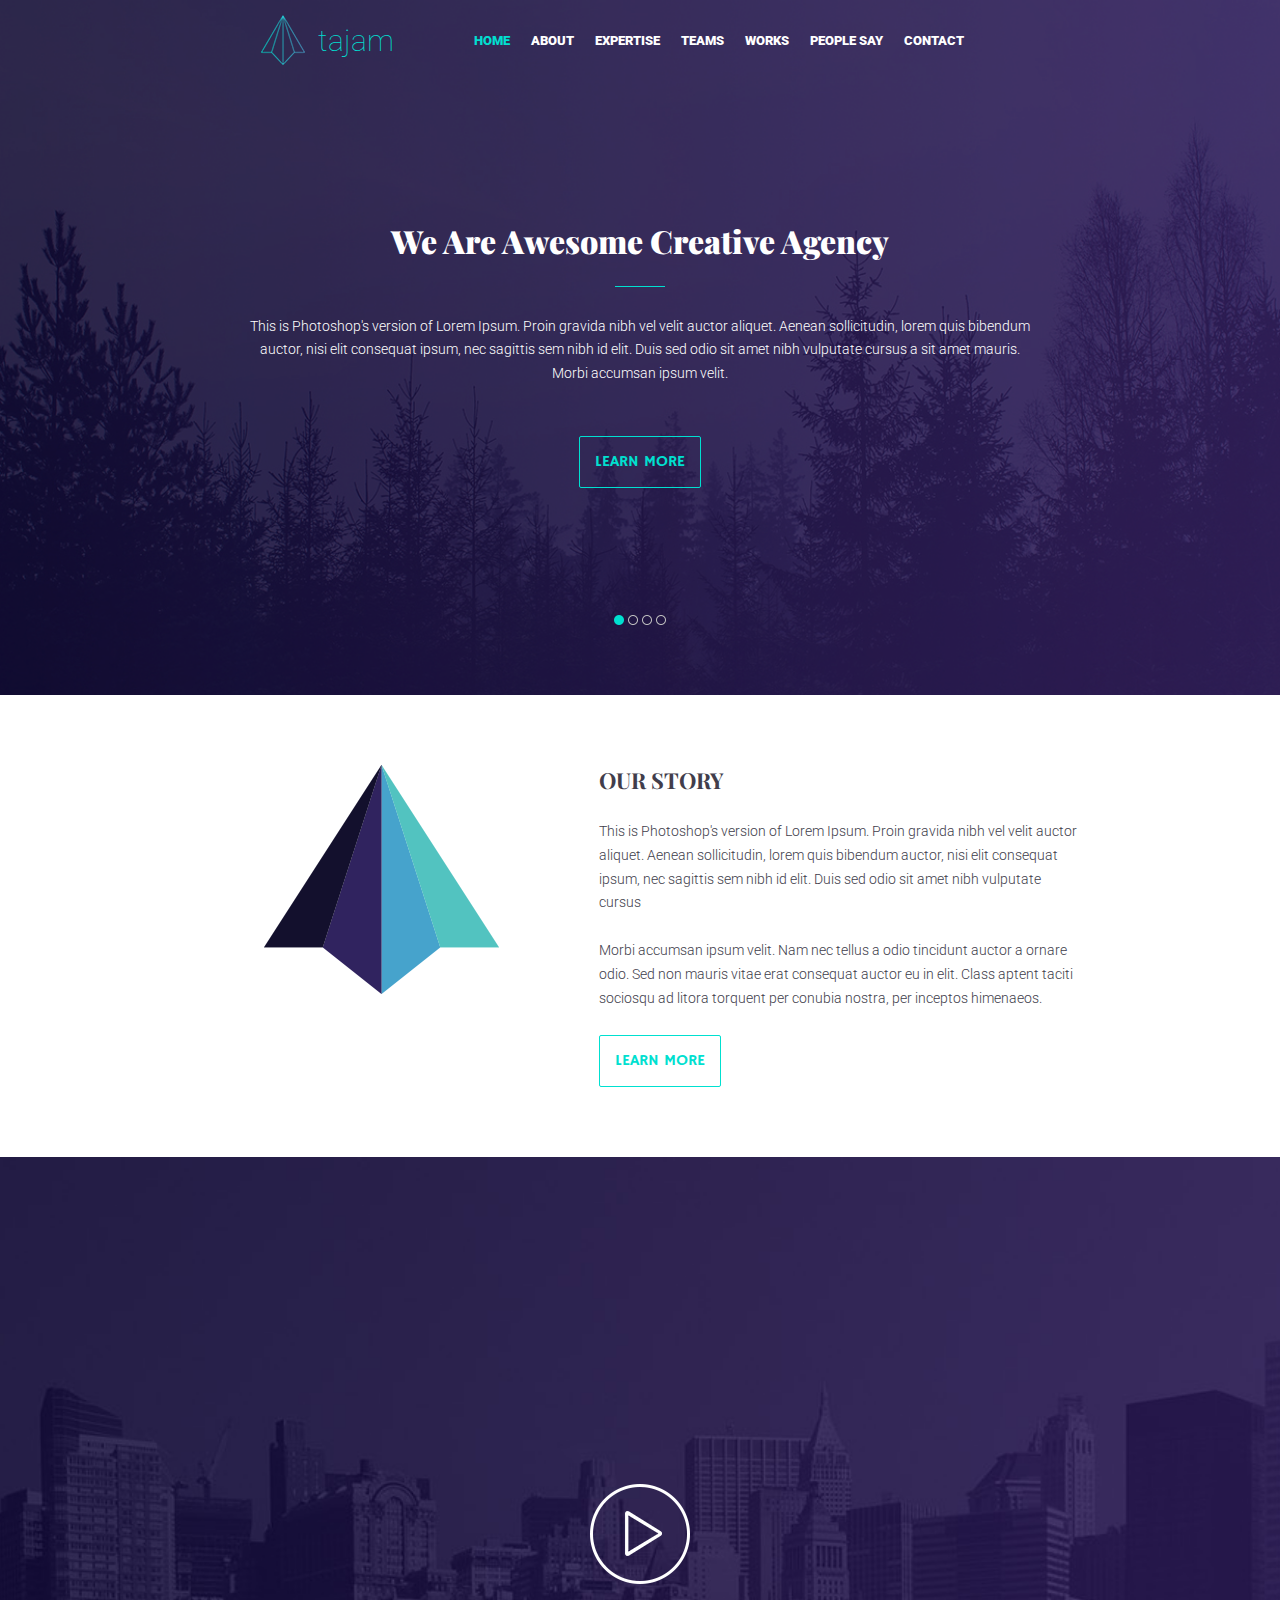
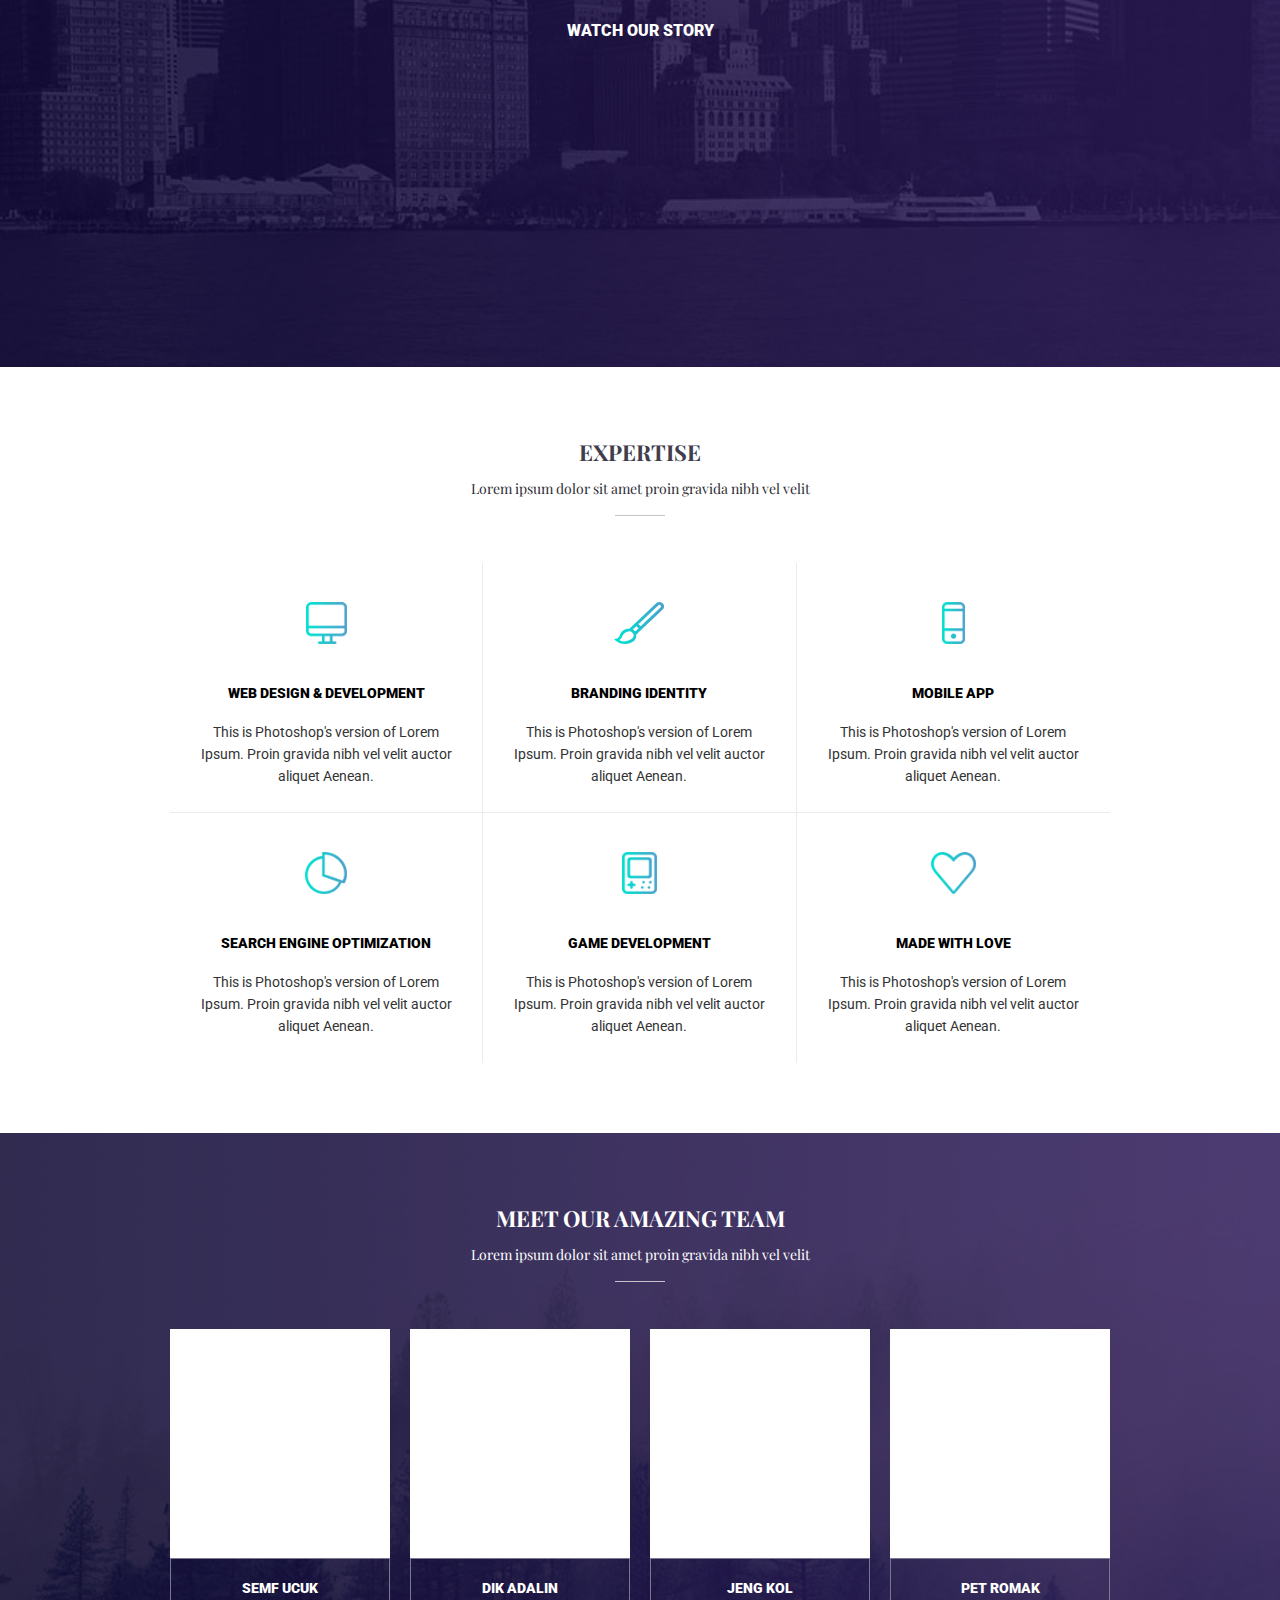
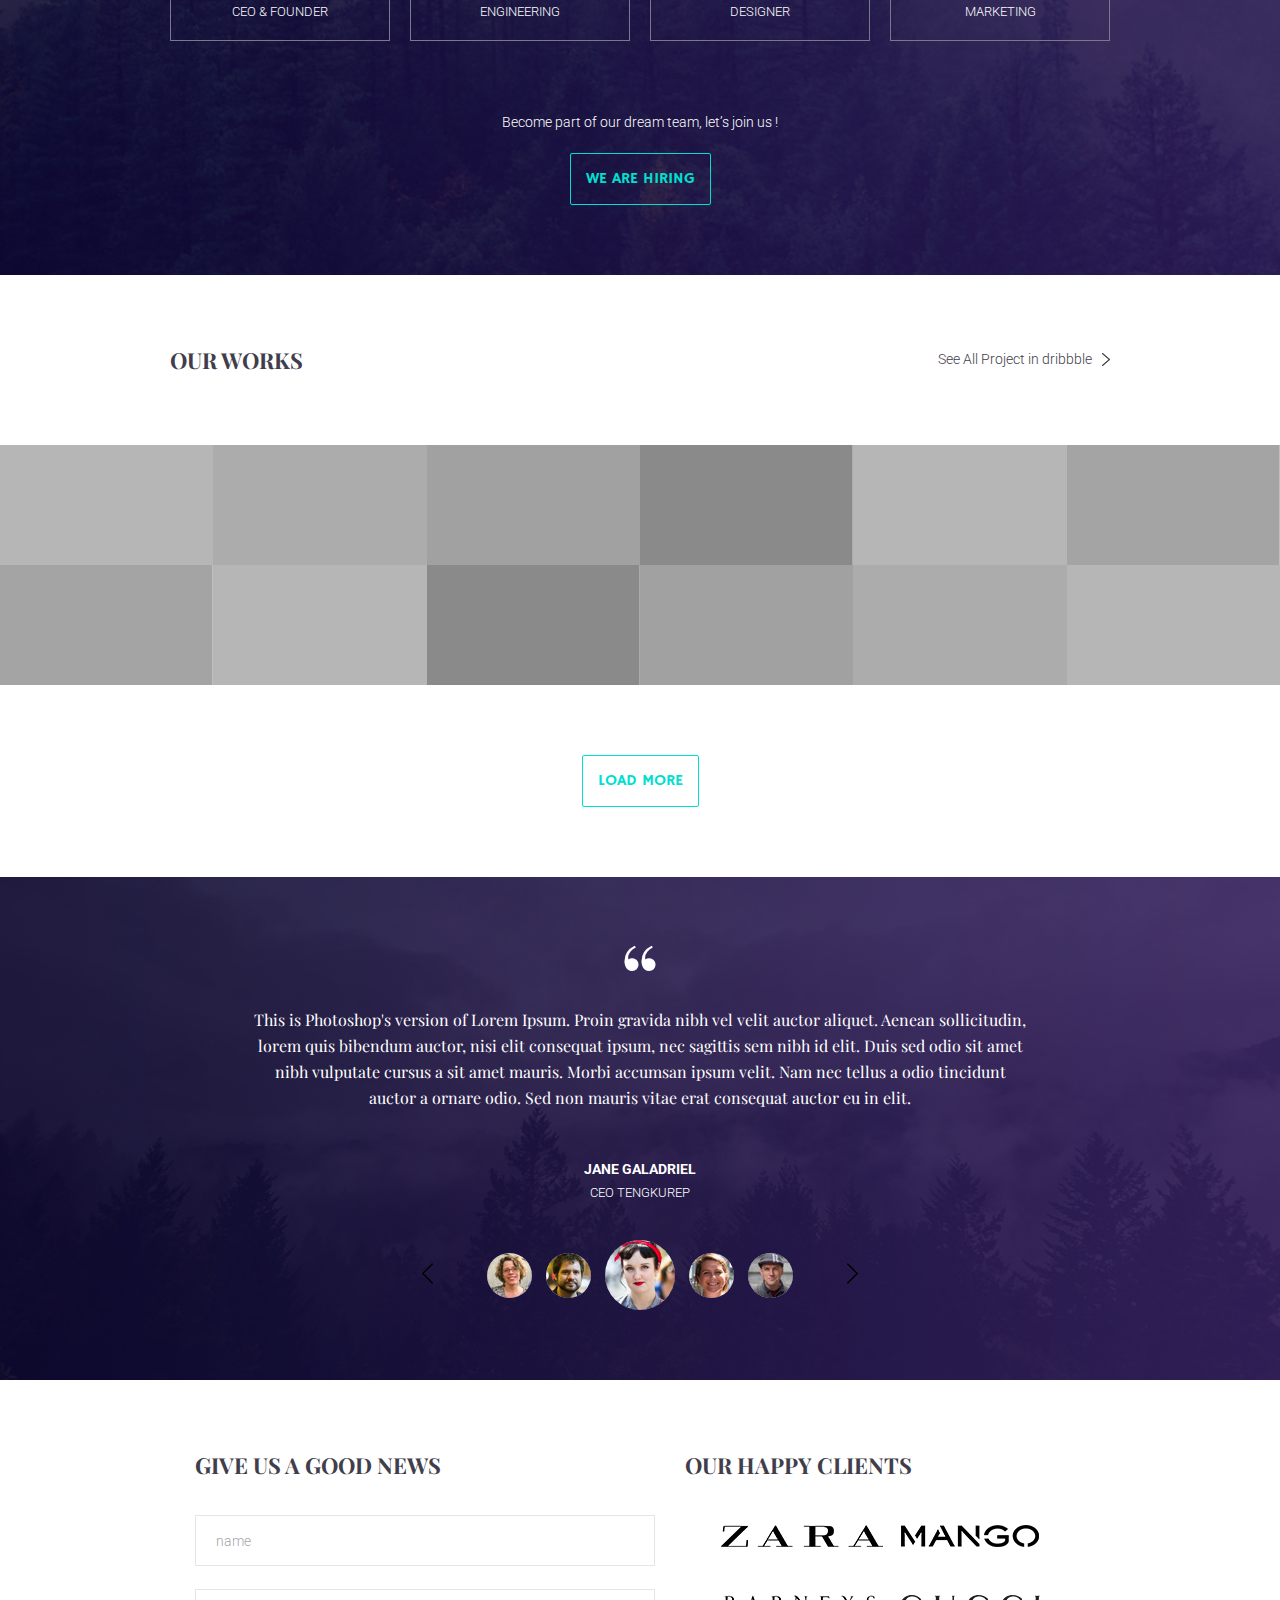
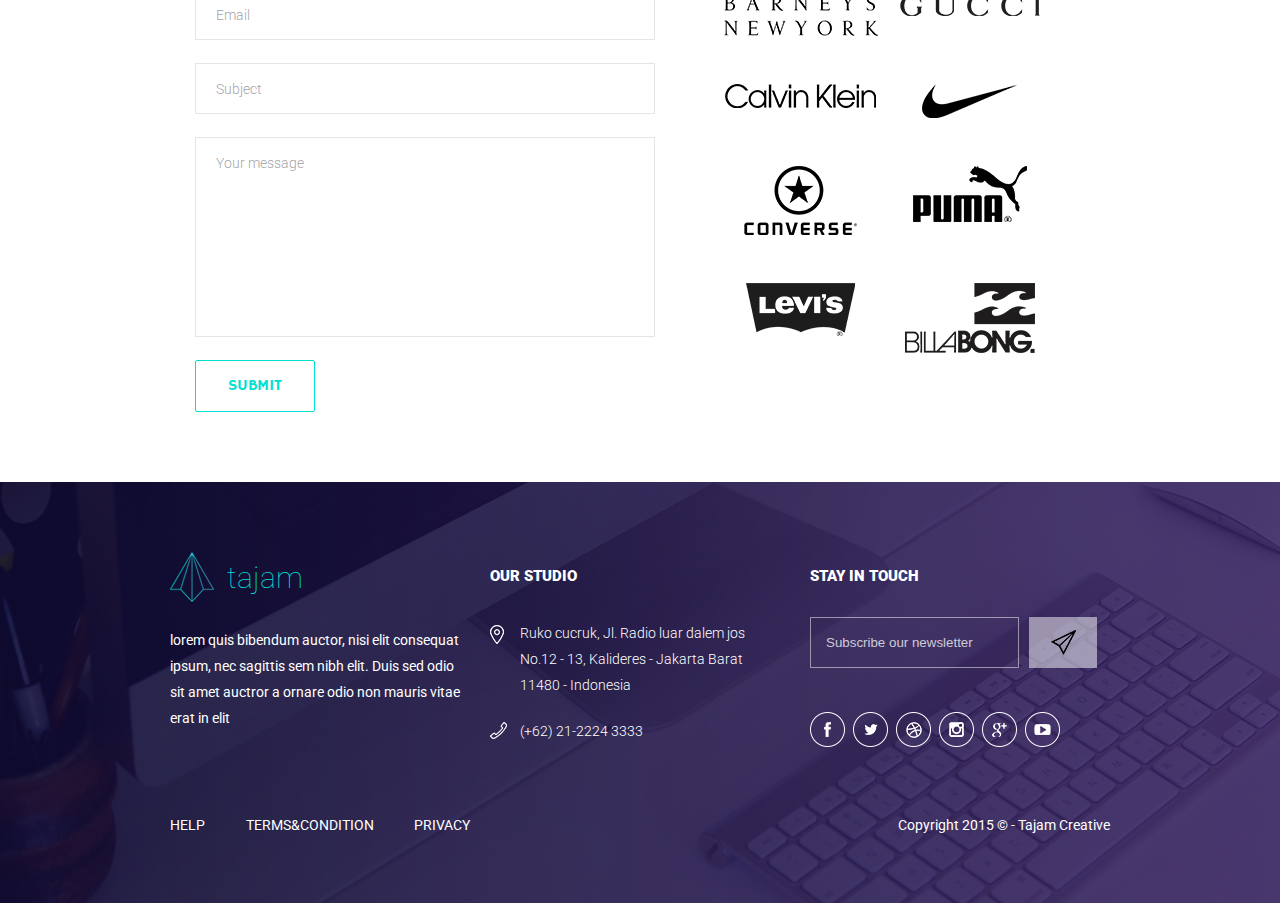
<file: index.html>
<!DOCTYPE html>
<html lang="en">
<head>
    <meta charset="UTF-8">
    <meta name="viewport" content="width=device-width, initial-scale=1.0">
    <title>Landing</title>
    <link rel="stylesheet" href="style.css">
    <link rel="preconnect" href="https://fonts.googleapis.com">
    <link rel="preconnect" href="https://fonts.gstatic.com" crossorigin>
    <link href="https://fonts.googleapis.com/css2?family=Roboto:ital,wght@0,100..900;1,100..900&display=swap" rel="stylesheet">
<link rel="preconnect" href="https://fonts.googleapis.com">
<link rel="preconnect" href="https://fonts.gstatic.com" crossorigin>
<link href="https://fonts.googleapis.com/css2?family=Playfair+Display:ital,wght@0,400..900;1,400..900&display=swap" rel="stylesheet">
<body>

    <header class="header">
        <div class="wrapper">
          <div class="header-top">
            <div class="icon">
                <img src="icons/Logo.png" alt="logo">
                <p class="icon-name">tajam</p>
                 </div>
                   <ul class="nav">
                     <li class="nav-item-active"><a href="">home</a></li>
                     <li class="nav-item"><a href="#about">about</a></li>
                     <li class="nav-item"><a href="#expertise">expertise</a></li>
                     <li class="nav-item"><a href="#team">teams</a></li>
                     <li class="nav-item"><a href="#works">works</a></li>
                     <li class="nav-item"><a href="#people say">people say</a></li>
                     <li class="nav-item"><a href="#contact">contact</a></li>
                  </ul>
                 </div>   
          <h1 class="header-title">We Are Awesome Creative Agency</h1>
          <p class="header-info">
            This is Photoshop's version  of Lorem Ipsum. Proin gravida nibh vel 
            velit auctor aliquet. Aenean sollicitudin, lorem quis bibendum 
            auctor, nisi elit consequat ipsum, nec sagittis sem nibh id elit. 
            Duis sed odio sit amet nibh vulputate cursus a sit amet mauris. 
            Morbi accumsan ipsum velit.
          </p>
          <div class="header-button-wrapper">
            <div class="button">Learn more</div>
          </div>
          <div class="slaider">
            <img src="./img/active dot.png" alt="">
            <img src="./img/dot.png" alt="">
            <img src="./img/dot.png" alt="">
            <img src="./img/dot.png" alt="">
          </div>
        </div>
    </header>

    <section class="about" id="about">
      <div class="wrapper">
        <div class="about-content">
          <img src="icons/Big-logo.png" alt="Logo" class="about-image">
            <div class="about-text">
             <h2 class="title about">Our Story</h2>
              <p class="text-light ">
              This is Photoshop's version  of Lorem Ipsum. Proin gravida nibh vel velit auctor aliquet. Aenean 
              sollicitudin, lorem quis bibendum auctor, nisi elit consequat ipsum, nec sagittis sem nibh id 
              elit. Duis sed odio sit amet nibh vulputate cursus <br><br>
              Morbi accumsan ipsum velit. Nam nec tellus a odio tincidunt auctor a ornare odio. Sed non  mauris 
              vitae erat consequat auctor eu in elit. Class aptent taciti sociosqu ad litora torquent per 
              conubia nostra, per inceptos himenaeos.
             </p>
            <div class="button">Learn more</div>
          </div>
        </div>
      </div>
    </section>

 
    <section class="video-section">
      <div class="wrapper">
          <img src="./img/play.png" alt="" class="video">
          <h2 class="video-title">WATCH OUR STORY</h2>
      </div>
    </section>
 
     <section class="expertise" id="expertise">
      <div class="wrapper">
        <div class="section-title-wrapper">
           <h2 class="title">expertise</h2>
           <p class="section-title-description">Lorem ipsum dolor sit amet proin gravida nibh vel velit</p>
        </div>
      <div class="expertise-wrapper">
        <div class="expertise-content">
         <img src="icons/icon1-computer.png" alt="" class="expertise-content-img">
         <h3 class="expertise-content-title">WEB DESIGN & DEVELOPMENT</h3>
         <p class="expertise-content-text">
      This is Photoshop's version  of Lorem 
      Ipsum. Proin gravida nibh vel 
      velit auctor aliquet Aenean.
          </p>
       </div>
         <div class="expertise-content">
          <img src="icons/icon2-paint.png" alt="" class="expertise-content-img">
          <h3 class="expertise-content-title">BRANDING IDENTITY</h3>
           <p class="expertise-content-text">
      This is Photoshop's version  of Lorem Ipsum. Proin gravida nibh vel 
      velit auctor aliquet Aenean.
           </p>
       </div>
        <div class="expertise-content">
          <img src="icons/icon3-phone.png" alt="" class="expertise-content-img">
         <h3 class="expertise-content-title">MOBILE APP</h3>
         <p class="expertise-content-text">
      This is Photoshop's version  of Lorem Ipsum. Proin gravida nibh vel 
      velit auctor aliquet Aenean.
         </p>
       </div>
       <div class="expertise-content">
        <img src="icons/icon4-clock.png" alt="" class="expertise-content-img">
        <h3 class="expertise-content-title">SEARCH ENGINE OPTIMIZATION</h3>
         <p class="expertise-content-text">
      This is Photoshop's version  of Lorem Ipsum. Proin gravida nibh vel 
      velit auctor aliquet Aenean.
         </p>
       </div>
      <div class="expertise-content">
       <img src="icons/icon5.png" alt="" class="expertise-content-img">
       <h3 class="expertise-content-title">GAME DEVELOPMENT</h3>
       <p class="expertise-content-text">
      This is Photoshop's version  of Lorem Ipsum. Proin gravida nibh vel 
      velit auctor aliquet Aenean.
       </p>
      </div>
      <div class="expertise-content">
        <img src="icons/icon6-hurt.png" alt="" class="expertise-content-img">
        <h3 class="expertise-content-title">MADE WITH LOVE</h3>
        <p class="expertise-content-text">
      This is Photoshop's version  of Lorem Ipsum. Proin gravida nibh vel 
      velit auctor aliquet Aenean.
       </p>
     </div>
  </div>
</div>
     </section>
       
     <section class="team" id="team">
      <div class="wrapper">
        <div class="section-title-wrapper title-white">
         <h2 class="title">MEET OUR AMAZING TEAM</h2>
          <p class="section-title-description">Lorem ipsum dolor sit amet proin gravida nibh vel velit</p>
        </div>
      <div class="team-members-wrapper">
       <div class="team-members-wrapper-wrapper">
         <div class="team-member">
           <img src="./img/white.jpg" alt="" class="member-drow">
      <div class="team-member-infa">
       <p class="team-member-name">SEMF UCUK</p>
      <div class="team-member-professional">CEO & FOUNDER</div>
     </div>
  </div>
  <div class="team-member">
    <img src="./img/white.jpg" alt="" class="member-drow">
    <div class="team-member-infa">
      <p class="team-member-name">DIK ADALIN</p>
      <div class="team-member-professional">ENGINEERING</div>
    </div>
  </div>
    </div>
  <div class="team-members-wrapper-wrapper">
   <div class="team-member">
    <img src="./img/white.jpg" alt="" class="member-drow">
    <div class="team-member-infa">
      <p class="team-member-name">JENG KOL</p>
      <div class="team-member-professional">DESIGNER</div>
    </div>
  </div>
  <div class="team-member">
    <img src="./img/white.jpg" alt="" class="member-drow">
    <div class="team-member-infa">
      <p class="team-member-name">PET ROMAK</p>
      <div class="team-member-professional">MARKETING</div>
    </div>
  </div>
</div>
  </div>
  <p class="text-light text-light-white text-center team-text">Become part of our dream team, let’s join us ! </p>
       <div class="header-button-wrapper">
            <div class="button">We are hiring</div>
        </div>
</div>
</div>
     </section>
    
     <section class="our-works" id="works">
      <div class="wrapper">
        <div class="our-works-wrapper">
        <h2 class="title">our works</h2>
        <a href="https://dribbble.com" target="_blank" class="our-works-link text-light">See All Project in dribbble</a>
        </div>
      </div>
      <div class="our-works-row-wrapper">
        <div class="our-works-row">
          <img src="./img/light-greey.jpg" alt="" class="our-works-paint">
          <img src="./img/greey-2.jpg" alt="" class="our-works-paint">
          <img src="./img/greey-3.jpg" alt="" class="our-works-paint">
          <img src="./img/greey-4.jpg" alt="" class="our-works-paint">
          <img src="./img/light-greey.jpg" alt="" class="our-works-paint">
         <img src="./img/greey-6.jpg" alt="" class="our-works-paint">
      </div>
      <div class="our-works-row">
        <img src="./img/greey-6.jpg" alt="" class="our-works-paint">
        <img src="./img/light-greey.jpg" alt="" class="our-works-paint">
        <img src="./img/greey-4.jpg" alt="" class="our-works-paint">
        <img src="./img/greey-3.jpg" alt="" class="our-works-paint">
        <img src="./img/greey-2.jpg" alt="" class="our-works-paint">
        <img src="./img/light-greey.jpg" alt="" class="our-works-paint">
      </div>
             <div class="header-button-wrapper our-works-button">
            <div class="button">Load more</div>
          </div>
      </div>
      </section>
      
      <section class="recommendation" id="people say">
        <div class="wrapper">
          <p class="recommendation-infa">
            This is Photoshop's version  of Lorem Ipsum. Proin gravida nibh vel velit auctor aliquet. Aenean 
            sollicitudin, lorem quis bibendum auctor, nisi elit consequat ipsum, nec sagittis sem nibh id elit. Duis 
            sed odio sit amet nibh vulputate cursus a sit amet mauris. Morbi accumsan ipsum velit. Nam nec tellus a 
            odio tincidunt auctor a ornare odio. Sed non  mauris vitae erat consequat auctor eu in elit.
          </p>
          <div class="recommendation-author">
             <p class="recommendation-AUTHOR-name">JANE GALADRIEL</p>
              <div class="recommendation-author-professional">CEO TENGKUREP</div>
          </div>
          <div class="recommendation-img-wrapper left">
            <img src="img/paint1.jpg" alt="" class="recommendation-img">
            <img src="img/paint2.jpg" alt="" class="recommendation-img">
            <img src="img/paint3.jpg" alt="" class="recommendation-img">
            <img src="img/paint4.jpg" alt="" class="recommendation-img">
            <img src="img/paint5.jpg" alt="" class="recommendation-img">
          </div>
        </div>
      </section>
       
      <section class="form-client">
        <div class="wrapper form-client">
          <div class="form-client-content">
         <div class="form-wrapper">
          <h2 class="title">GIVE US A GOOD NEWS</h2>
          <form class="message-form">
            <input type="text" placeholder="name"  class="message-form-input">
            <input type="text" placeholder="Email" class="message-form-input">
            <input type="text" placeholder="Subject " class="message-form-input">
            <textarea placeholder="Your message" class="message-form-input text-area"></textarea>
            <input type="submit" value="Submit" class="button button-white">
          </form>
         </div>
         <div class="client-wrapper">
          <h2 class="title">Our happy Clients</h2>
          <div class="form-clients">
           <a href="http://zara.com/" class="client-link" target="_blank"><img src="./icons/Zara_Logo.png" alt=""></a>
          <a href="" class="client-link" target="_blank"><img src="./img/Logo_of_Mango.png" alt=""></a>
          <a href="" class="client-link" target="_blank"><img src="./icons/Barneys_New_York_Logo.png" alt=""></a>
          <a href="" class="client-link" target="_blank"><img src="./icons/Gucci_Logo.png" alt=""></a>
          <a href="" class="client-link" target="_blank"><img src="./icons/Calvin_klein_logo.png" alt=""></a>
          <a href="" class="client-link" target="_blank"><img src="./icons/Logo_NIKE.png" alt=""></a>
          <a href="" class="client-link" target="_blank"><img src="./icons/Converse_logo.svg.png" alt=""></a>
          <a href="" class="client-link" target="_blank"><img src="./icons/Puma_Logo.svg.png" alt=""></a>
          <a href="" class="client-link" target="_blank"><img src="./icons/Levi's_logo.png" alt=""></a>
          <a href="" class="client-link" target="_blank"><img src="./icons/Billabong.png" alt=""></a>
         </div>
        </div>
          </div>
        </div>
      </section>
      
      <footer>
        <div class="wrapper">
          <div class="footer-top" id="contact">
            <div class="footer-item">
               <div class="icon">
                <img src="icons/Logo.png" alt="logo">
                <p class="icon-name">tajam</p>
            </div>
            <p class="footer-content">
              lorem quis bibendum auctor, nisi elit consequat ipsum, nec sagittis sem nibh elit. 
              Duis sed odio sit amet auctror a ornare odio non mauris vitae erat in elit
            </p>
            </div>
            <div class="footer-item">
              <h3 class="footer-title">Our studio</h3>
              <p class="footer-infa footer-gps">
                Ruko cucruk, Jl. Radio luar dalem jos<br>
                No.12 - 13, Kalideres - Jakarta Barat<br>
                11480 - Indonesia
              </p>
              <p class="footer-infa footer-phone">
                (+62) 21-2224 3333
              </p>
            </div>
            <div class="footer-item">
               <h3 class="footer-title">STAY IN TOUch</h3>
               <form class="footer-form">
                <input type="text" class="footer-form-text" placeholder="Subscribe our newsletter">
                <button class="footer-form-submit"></button>
               </form>
               <div class="pop">
                <img src="./img/facebook25.png" alt="" class="footer-card">
                <img src="./img/twitter16.png" alt="" class="footer-card">
                <img src="./img/dribbble4.png" alt="" class="footer-card">
                <img src="./img/instagram3.png" alt="" class="footer-card">
                <img src="./img/google26.png" alt="" class="footer-card">
                <img src="./img/youtube13.png" alt="" class="footer-card">
              </div>
            </div>
          </div>
          <div class="footer-bottom">
              <ul class="footer-menu">
                <li class="footer-menu-card">help</li>
                <li class="footer-menu-card">terms&condition</li>
                <li class="footer-menu-card">privacy</li>
              </ul>
            <p class="footer-copyright">
              Copyright  2015 © - Tajam Creative
            </p>
        </div>
      </footer>
</body>

</html>
</file>
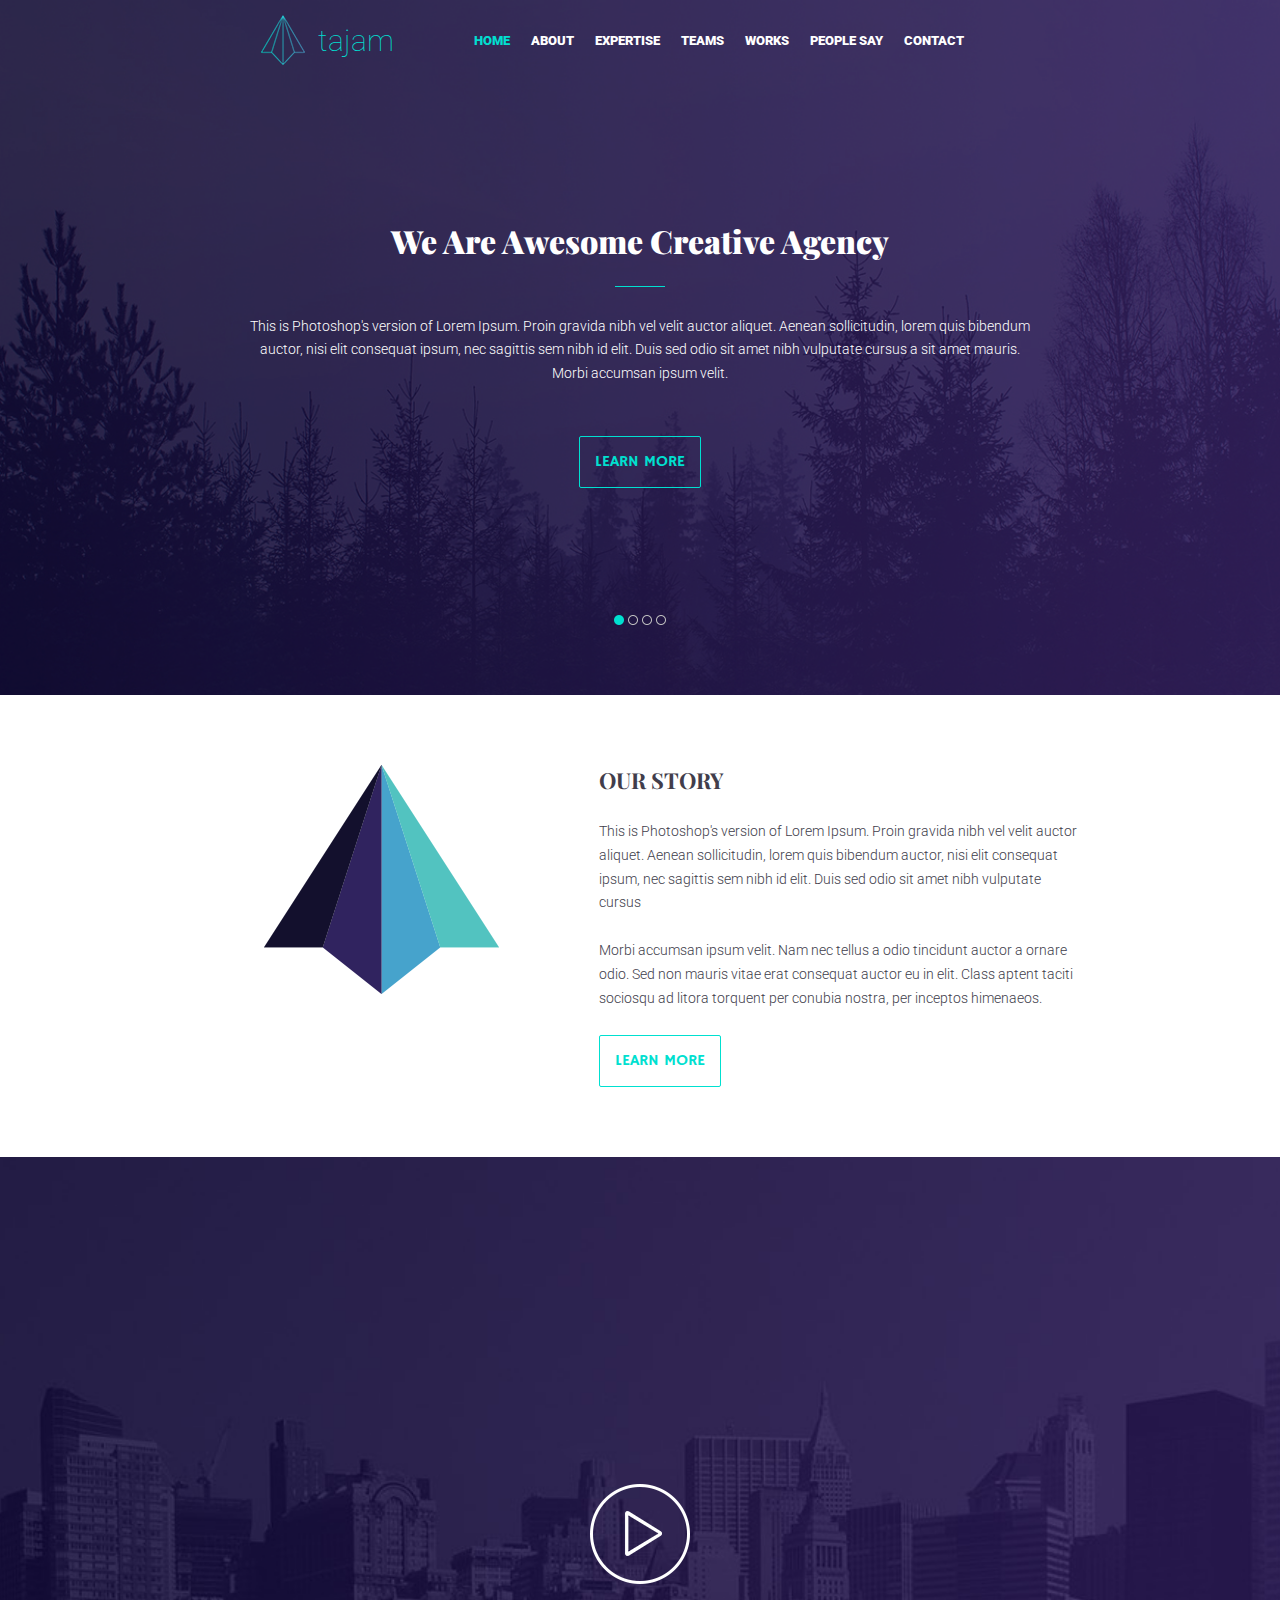
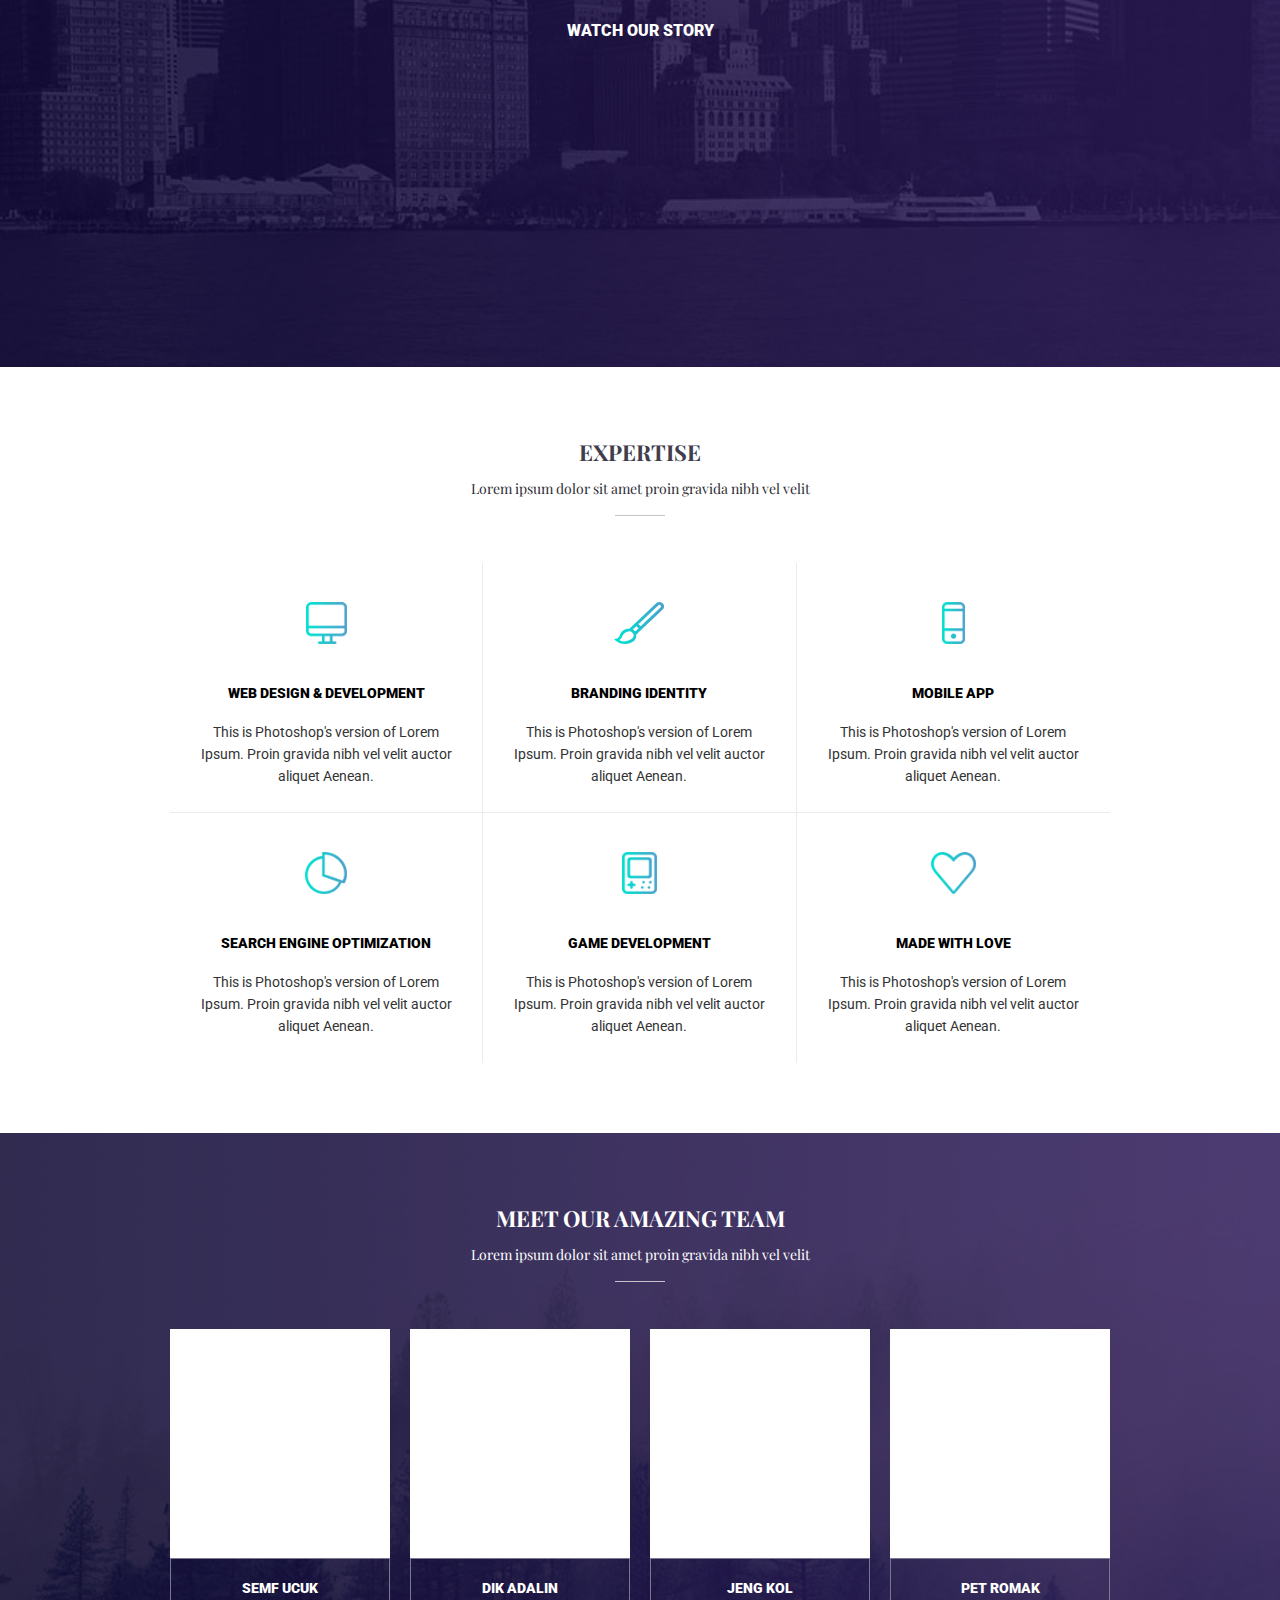
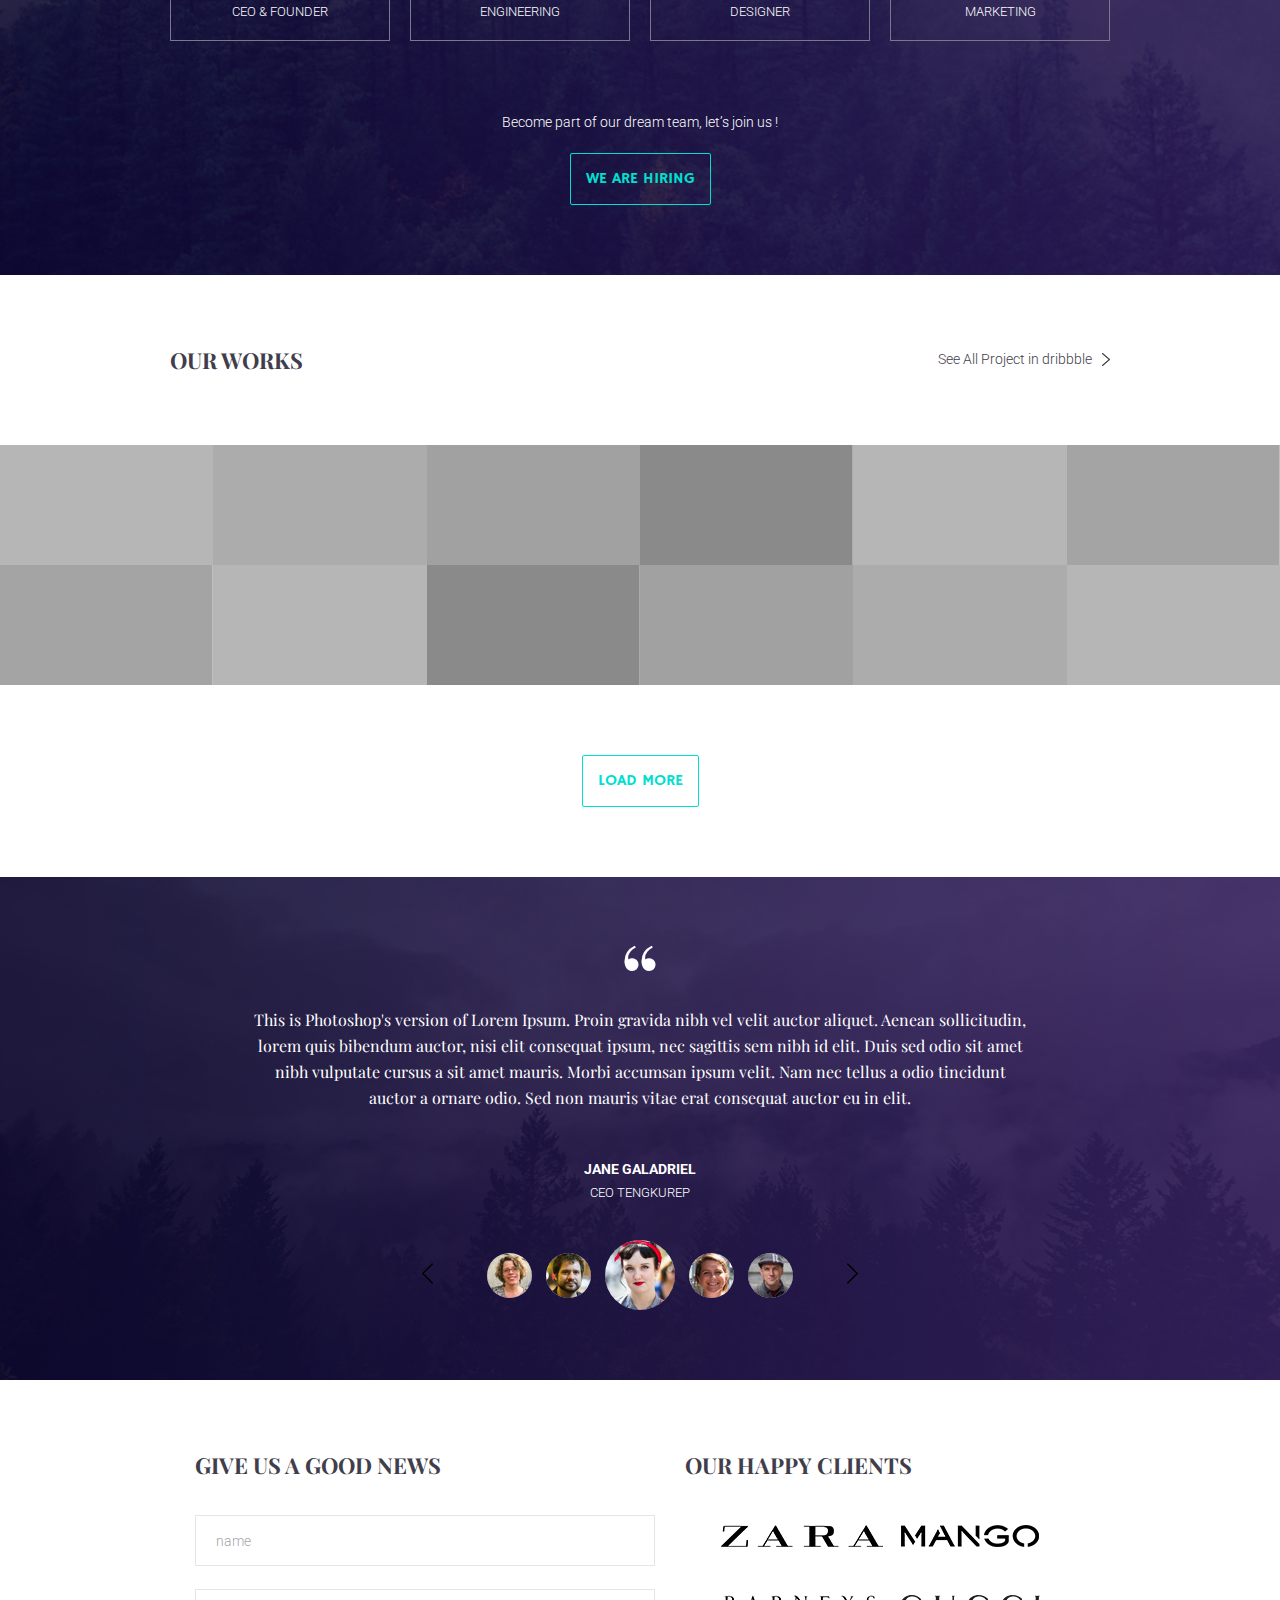
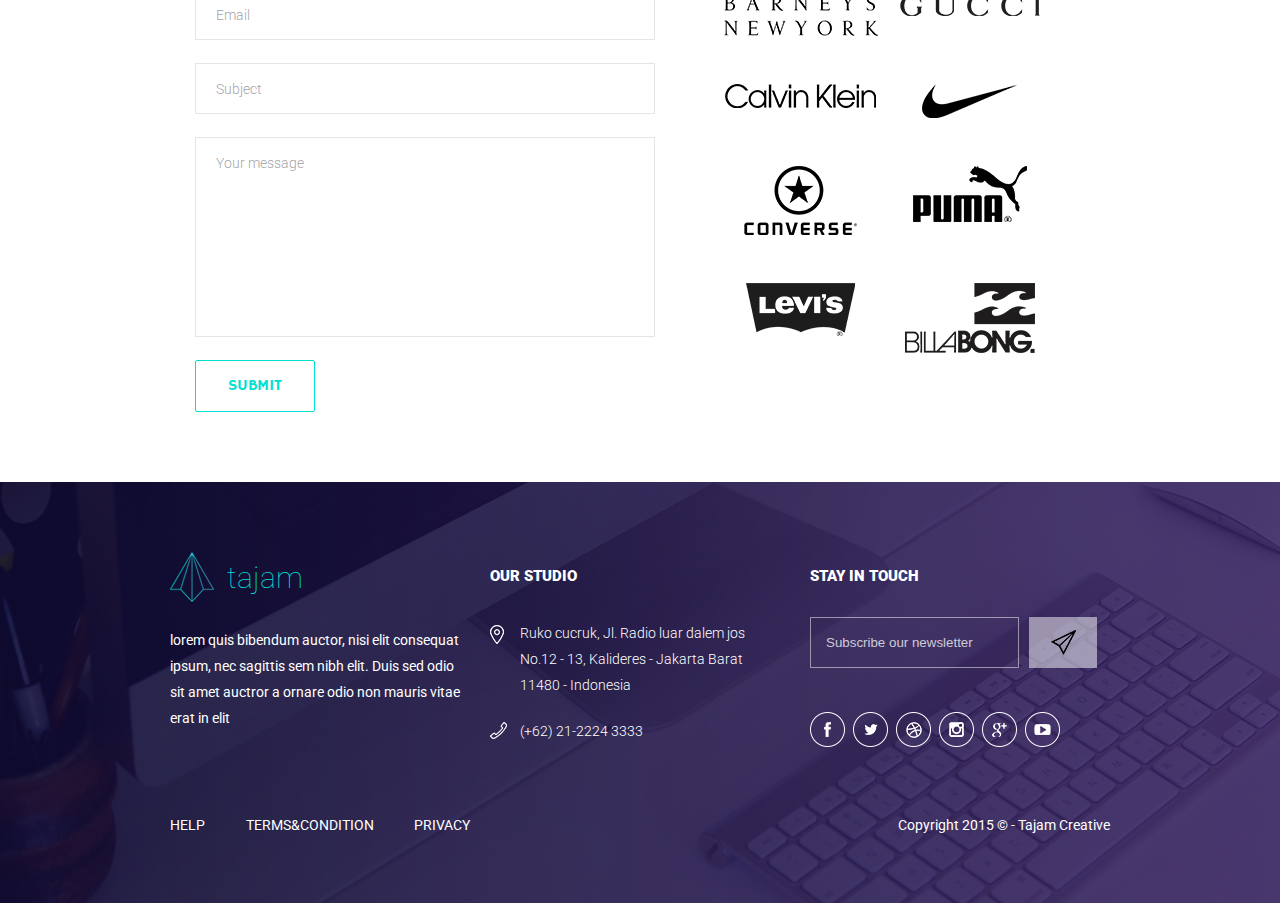
<file: landing.html>
<!DOCTYPE html>
<html lang="en">
<head>
    <meta charset="UTF-8">
    <meta name="viewport" content="width=device-width, initial-scale=1.0">
    <title>Landing</title>
    <link rel="stylesheet" href="style.css">
    <link rel="preconnect" href="https://fonts.googleapis.com">
    <link rel="preconnect" href="https://fonts.gstatic.com" crossorigin>
    <link href="https://fonts.googleapis.com/css2?family=Roboto:ital,wght@0,100..900;1,100..900&display=swap" rel="stylesheet">
<link rel="preconnect" href="https://fonts.googleapis.com">
<link rel="preconnect" href="https://fonts.gstatic.com" crossorigin>
<link href="https://fonts.googleapis.com/css2?family=Playfair+Display:ital,wght@0,400..900;1,400..900&display=swap" rel="stylesheet">
<body>

    <header class="header">
        <div class="wrapper">
          <div class="header-top">
            <div class="icon">
                <img src="icons/Logo.png" alt="logo">
                <p class="icon-name">tajam</p>
                 </div>
                   <ul class="nav">
                     <li class="nav-item-active"><a href="">home</a></li>
                     <li class="nav-item"><a href="#about">about</a></li>
                     <li class="nav-item"><a href="#expertise">expertise</a></li>
                     <li class="nav-item"><a href="#team">teams</a></li>
                     <li class="nav-item"><a href="#works">works</a></li>
                     <li class="nav-item"><a href="#people say">people say</a></li>
                     <li class="nav-item"><a href="#contact">contact</a></li>
                  </ul>
                 </div>   
          <h1 class="header-title">We Are Awesome Creative Agency</h1>
          <p class="header-info">
            This is Photoshop's version  of Lorem Ipsum. Proin gravida nibh vel 
            velit auctor aliquet. Aenean sollicitudin, lorem quis bibendum 
            auctor, nisi elit consequat ipsum, nec sagittis sem nibh id elit. 
            Duis sed odio sit amet nibh vulputate cursus a sit amet mauris. 
            Morbi accumsan ipsum velit.
          </p>
          <div class="header-button-wrapper">
            <div class="button">Learn more</div>
          </div>
          <div class="slaider">
            <img src="./img/active dot.png" alt="">
            <img src="./img/dot.png" alt="">
            <img src="./img/dot.png" alt="">
            <img src="./img/dot.png" alt="">
          </div>
        </div>
    </header>

    <section class="about" id="about">
      <div class="wrapper">
        <div class="about-content">
          <img src="icons/Big-logo.png" alt="Logo" class="about-image">
            <div class="about-text">
             <h2 class="title about">Our Story</h2>
              <p class="text-light ">
              This is Photoshop's version  of Lorem Ipsum. Proin gravida nibh vel velit auctor aliquet. Aenean 
              sollicitudin, lorem quis bibendum auctor, nisi elit consequat ipsum, nec sagittis sem nibh id 
              elit. Duis sed odio sit amet nibh vulputate cursus <br><br>
              Morbi accumsan ipsum velit. Nam nec tellus a odio tincidunt auctor a ornare odio. Sed non  mauris 
              vitae erat consequat auctor eu in elit. Class aptent taciti sociosqu ad litora torquent per 
              conubia nostra, per inceptos himenaeos.
             </p>
            <div class="button">Learn more</div>
          </div>
        </div>
      </div>
    </section>

 
    <section class="video-section">
      <div class="wrapper">
          <img src="./img/play.png" alt="" class="video">
          <h2 class="video-title">WATCH OUR STORY</h2>
      </div>
    </section>
 
     <section class="expertise" id="expertise">
      <div class="wrapper">
        <div class="section-title-wrapper">
           <h2 class="title">expertise</h2>
           <p class="section-title-description">Lorem ipsum dolor sit amet proin gravida nibh vel velit</p>
        </div>
      <div class="expertise-wrapper">
        <div class="expertise-content">
         <img src="icons/icon1-computer.png" alt="" class="expertise-content-img">
         <h3 class="expertise-content-title">WEB DESIGN & DEVELOPMENT</h3>
         <p class="expertise-content-text">
      This is Photoshop's version  of Lorem 
      Ipsum. Proin gravida nibh vel 
      velit auctor aliquet Aenean.
          </p>
       </div>
         <div class="expertise-content">
          <img src="icons/icon2-paint.png" alt="" class="expertise-content-img">
          <h3 class="expertise-content-title">BRANDING IDENTITY</h3>
           <p class="expertise-content-text">
      This is Photoshop's version  of Lorem Ipsum. Proin gravida nibh vel 
      velit auctor aliquet Aenean.
           </p>
       </div>
        <div class="expertise-content">
          <img src="icons/icon3-phone.png" alt="" class="expertise-content-img">
         <h3 class="expertise-content-title">MOBILE APP</h3>
         <p class="expertise-content-text">
      This is Photoshop's version  of Lorem Ipsum. Proin gravida nibh vel 
      velit auctor aliquet Aenean.
         </p>
       </div>
       <div class="expertise-content">
        <img src="icons/icon4-clock.png" alt="" class="expertise-content-img">
        <h3 class="expertise-content-title">SEARCH ENGINE OPTIMIZATION</h3>
         <p class="expertise-content-text">
      This is Photoshop's version  of Lorem Ipsum. Proin gravida nibh vel 
      velit auctor aliquet Aenean.
         </p>
       </div>
      <div class="expertise-content">
       <img src="icons/icon5.png" alt="" class="expertise-content-img">
       <h3 class="expertise-content-title">GAME DEVELOPMENT</h3>
       <p class="expertise-content-text">
      This is Photoshop's version  of Lorem Ipsum. Proin gravida nibh vel 
      velit auctor aliquet Aenean.
       </p>
      </div>
      <div class="expertise-content">
        <img src="icons/icon6-hurt.png" alt="" class="expertise-content-img">
        <h3 class="expertise-content-title">MADE WITH LOVE</h3>
        <p class="expertise-content-text">
      This is Photoshop's version  of Lorem Ipsum. Proin gravida nibh vel 
      velit auctor aliquet Aenean.
       </p>
     </div>
  </div>
</div>
     </section>
       
     <section class="team" id="team">
      <div class="wrapper">
        <div class="section-title-wrapper title-white">
         <h2 class="title">MEET OUR AMAZING TEAM</h2>
          <p class="section-title-description">Lorem ipsum dolor sit amet proin gravida nibh vel velit</p>
        </div>
      <div class="team-members-wrapper">
       <div class="team-members-wrapper-wrapper">
         <div class="team-member">
           <img src="./img/white.jpg" alt="" class="member-drow">
      <div class="team-member-infa">
       <p class="team-member-name">SEMF UCUK</p>
      <div class="team-member-professional">CEO & FOUNDER</div>
     </div>
  </div>
  <div class="team-member">
    <img src="./img/white.jpg" alt="" class="member-drow">
    <div class="team-member-infa">
      <p class="team-member-name">DIK ADALIN</p>
      <div class="team-member-professional">ENGINEERING</div>
    </div>
  </div>
    </div>
  <div class="team-members-wrapper-wrapper">
   <div class="team-member">
    <img src="./img/white.jpg" alt="" class="member-drow">
    <div class="team-member-infa">
      <p class="team-member-name">JENG KOL</p>
      <div class="team-member-professional">DESIGNER</div>
    </div>
  </div>
  <div class="team-member">
    <img src="./img/white.jpg" alt="" class="member-drow">
    <div class="team-member-infa">
      <p class="team-member-name">PET ROMAK</p>
      <div class="team-member-professional">MARKETING</div>
    </div>
  </div>
</div>
  </div>
  <p class="text-light text-light-white text-center team-text">Become part of our dream team, let’s join us ! </p>
       <div class="header-button-wrapper">
            <div class="button">We are hiring</div>
        </div>
</div>
</div>
     </section>
    
     <section class="our-works" id="works">
      <div class="wrapper">
        <div class="our-works-wrapper">
        <h2 class="title">our works</h2>
        <a href="https://dribbble.com" target="_blank" class="our-works-link text-light">See All Project in dribbble</a>
        </div>
      </div>
      <div class="our-works-row-wrapper">
        <div class="our-works-row">
          <img src="./img/light-greey.jpg" alt="" class="our-works-paint">
          <img src="./img/greey-2.jpg" alt="" class="our-works-paint">
          <img src="./img/greey-3.jpg" alt="" class="our-works-paint">
          <img src="./img/greey-4.jpg" alt="" class="our-works-paint">
          <img src="./img/light-greey.jpg" alt="" class="our-works-paint">
         <img src="./img/greey-6.jpg" alt="" class="our-works-paint">
      </div>
      <div class="our-works-row">
        <img src="./img/greey-6.jpg" alt="" class="our-works-paint">
        <img src="./img/light-greey.jpg" alt="" class="our-works-paint">
        <img src="./img/greey-4.jpg" alt="" class="our-works-paint">
        <img src="./img/greey-3.jpg" alt="" class="our-works-paint">
        <img src="./img/greey-2.jpg" alt="" class="our-works-paint">
        <img src="./img/light-greey.jpg" alt="" class="our-works-paint">
      </div>
             <div class="header-button-wrapper our-works-button">
            <div class="button">Load more</div>
          </div>
      </div>
      </section>
      
      <section class="recommendation" id="people say">
        <div class="wrapper">
          <p class="recommendation-infa">
            This is Photoshop's version  of Lorem Ipsum. Proin gravida nibh vel velit auctor aliquet. Aenean 
            sollicitudin, lorem quis bibendum auctor, nisi elit consequat ipsum, nec sagittis sem nibh id elit. Duis 
            sed odio sit amet nibh vulputate cursus a sit amet mauris. Morbi accumsan ipsum velit. Nam nec tellus a 
            odio tincidunt auctor a ornare odio. Sed non  mauris vitae erat consequat auctor eu in elit.
          </p>
          <div class="recommendation-author">
             <p class="recommendation-AUTHOR-name">JANE GALADRIEL</p>
              <div class="recommendation-author-professional">CEO TENGKUREP</div>
          </div>
          <div class="recommendation-img-wrapper left">
            <img src="img/paint1.jpg" alt="" class="recommendation-img">
            <img src="img/paint2.jpg" alt="" class="recommendation-img">
            <img src="img/paint3.jpg" alt="" class="recommendation-img">
            <img src="img/paint4.jpg" alt="" class="recommendation-img">
            <img src="img/paint5.jpg" alt="" class="recommendation-img">
          </div>
        </div>
      </section>
       
      <section class="form-client">
        <div class="wrapper form-client">
          <div class="form-client-content">
         <div class="form-wrapper">
          <h2 class="title">GIVE US A GOOD NEWS</h2>
          <form class="message-form">
            <input type="text" placeholder="name"  class="message-form-input">
            <input type="text" placeholder="Email" class="message-form-input">
            <input type="text" placeholder="Subject " class="message-form-input">
            <textarea placeholder="Your message" class="message-form-input text-area"></textarea>
            <input type="submit" value="Submit" class="button button-white">
          </form>
         </div>
         <div class="client-wrapper">
          <h2 class="title">Our happy Clients</h2>
          <div class="form-clients">
           <a href="http://zara.com/" class="client-link" target="_blank"><img src="./icons/Zara_Logo.png" alt=""></a>
          <a href="" class="client-link" target="_blank"><img src="./img/Logo_of_Mango.png" alt=""></a>
          <a href="" class="client-link" target="_blank"><img src="./icons/Barneys_New_York_Logo.png" alt=""></a>
          <a href="" class="client-link" target="_blank"><img src="./icons/Gucci_Logo.png" alt=""></a>
          <a href="" class="client-link" target="_blank"><img src="./icons/Calvin_klein_logo.png" alt=""></a>
          <a href="" class="client-link" target="_blank"><img src="./icons/Logo_NIKE.png" alt=""></a>
          <a href="" class="client-link" target="_blank"><img src="./icons/Converse_logo.svg.png" alt=""></a>
          <a href="" class="client-link" target="_blank"><img src="./icons/Puma_Logo.svg.png" alt=""></a>
          <a href="" class="client-link" target="_blank"><img src="./icons/Levi's_logo.png" alt=""></a>
          <a href="" class="client-link" target="_blank"><img src="./icons/Billabong.png" alt=""></a>
         </div>
        </div>
          </div>
        </div>
      </section>
      
      <footer>
        <div class="wrapper">
          <div class="footer-top" id="contact">
            <div class="footer-item">
               <div class="icon">
                <img src="icons/Logo.png" alt="logo">
                <p class="icon-name">tajam</p>
            </div>
            <p class="footer-content">
              lorem quis bibendum auctor, nisi elit consequat ipsum, nec sagittis sem nibh elit. 
              Duis sed odio sit amet auctror a ornare odio non mauris vitae erat in elit
            </p>
            </div>
            <div class="footer-item">
              <h3 class="footer-title">Our studio</h3>
              <p class="footer-infa footer-gps">
                Ruko cucruk, Jl. Radio luar dalem jos<br>
                No.12 - 13, Kalideres - Jakarta Barat<br>
                11480 - Indonesia
              </p>
              <p class="footer-infa footer-phone">
                (+62) 21-2224 3333
              </p>
            </div>
            <div class="footer-item">
               <h3 class="footer-title">STAY IN TOUch</h3>
               <form class="footer-form">
                <input type="text" class="footer-form-text" placeholder="Subscribe our newsletter">
                <button class="footer-form-submit"></button>
               </form>
               <div class="pop">
                <img src="./img/facebook25.png" alt="" class="footer-card">
                <img src="./img/twitter16.png" alt="" class="footer-card">
                <img src="./img/dribbble4.png" alt="" class="footer-card">
                <img src="./img/instagram3.png" alt="" class="footer-card">
                <img src="./img/google26.png" alt="" class="footer-card">
                <img src="./img/youtube13.png" alt="" class="footer-card">
              </div>
            </div>
          </div>
          <div class="footer-bottom">
              <ul class="footer-menu">
                <li class="footer-menu-card">help</li>
                <li class="footer-menu-card">terms&condition</li>
                <li class="footer-menu-card">privacy</li>
              </ul>
            <p class="footer-copyright">
              Copyright  2015 © - Tajam Creative
            </p>
        </div>
      </footer>
</body>
</html>
</file>
<file: style.css>
@font-face {
    src: url(./fonts/HammersmithOne-Regular.ttf);
    font-family: HammersmithOne;
}

html {
    font-size: 14px;
}

body {
    font-family: "Roboto", sans-serif;
    font-size: 1rem;
    overflow-x: hidden;
}

*{
    margin: 0;
    padding: 0;
    box-sizing: border-box;
}

.wrapper {
    max-width: 940px;
    margin: 0 auto;
}

li{
    list-style: none;
}

a{
    text-decoration: none;
}

.text-light{
     font-weight: 300;
     font-size: clamp(12px, 1.2vw, 14px);
     line-height: 1.7;
     color: #413d4b;
}

.text-light-white{
     color: #fff;  
}

.text-center{
    text-align: center;
}

.header-button-wrapper {
    text-align: center;
}

.button {
    display: inline-block;
    border-radius: 2px;
    padding: 15px 15px;
    border: 1px solid #00e0d0;
    color: #00e0d0;
    text-transform: uppercase;
    font-size: clamp(12px, 1.5vw, 16px);
    font-family: HammersmithOne;
    cursor: pointer;
    position: relative;
}

.button:hover{
    background-color: #02decf;
    color: #fff;
    cursor: pointer;
}

.section-title-wrapper{
    text-align: center;
    position: relative;
    padding-bottom: 18px;
    margin-bottom: 47px;
}

.title{
    font-family: "Playfair Display";
    font-weight: 700;
    font-size: clamp(18px, 2vw, 22px);
    color: #413d4b;
    text-transform: uppercase;
}

.section-title-description{
font-family: "Playfair Display";
font-size: 14px;
color: #2f2d35;
margin-top: 12px;
}

.section-title-wrapper::after{
    content: '';
    display: block;
    width: 50px;
    height: 1px;
    background-color: #c6c4c9;
    position: absolute;
    left: 50%;
    margin-left: -25px;
    bottom: 0;
}

.header {
    position: relative;
    padding: 70px 30px;
    background: url(./img/forest.jpg) no-repeat center / cover;
    color: #fff;
    padding-top: 15px;
    overflow: hidden;
}

.header::before {
    content: "";
    inset:0;
    position: absolute;
    background: url(./img/overlay.png) no-repeat center / cover;
     z-index: 1;
    pointer-events: none;
}

.header > .wrapper {
    position: relative;
    z-index: 2;
}
.header-top {
    display: flex;
    align-items: center;
    justify-content: center;
    margin-bottom: clamp(60px, 12vw, 163px);
    flex-wrap: wrap; 
    gap: clamp(10px, 3vw, 25px);
}

.icon {
    display: flex;
    align-items: center;
    justify-content: flex-start;
}

.icon-name {
    font-family: "Roboto", sans-serif;
    color: #02decf;
    font-size: 30px;
    font-weight: 100;
    margin-left: clamp(11px, 1vw, 15px);
}

.nav {
    display: flex;
    gap: clamp(10px, 2vw, 21px);
    justify-content: center;
    align-items: center;
    flex-wrap: wrap;
    width: 100%;
    max-width: min(600px, 90vw);
    padding: 0;
}

.nav-item a {
    font-family: "Roboto", sans-serif;
    color: #fff;
    text-transform: uppercase;
    font-weight: 900;
    font-size: 13px;
}

.nav-item-active a {
    color: #02decf;
    text-transform: uppercase;
    font-weight: 900;
    font-size: 13px;
}

.nav-item a:hover {
    color: #02decf;
}

.header-title {
    font-family: "Playfair Display";
    font-weight: 900;
    font-size: clamp(22px, 3vw, 32px);
    text-align: center;
    position: relative;
    margin-bottom: clamp(30px, 6vw, 53px);
}

.header-title::before {
    content: '';
    left: 50%;
    margin-left: -25px;
    top: 67px;
    position: absolute;
    align-items: center;
    display: block;
    width: 50px;
    height: 1px;
    background-color: #00e0d0;
}

.header-info{
    color: #fff;
    font-weight: 300;
    font-size: clamp(12px, 1.2vw, 14px);
    line-height: 1.7;
    max-width: 780px;
    text-align: center;
    margin: 0 auto;
    margin-bottom: clamp(30px, 6vw, 50px);
}

.slaider{
    display: flex;
    gap: 4px;
    justify-content: center;
    align-items: center;
    margin-top: 127px;
    
}

.video{
    margin-bottom: 34px;
}

.video-title{
    font-size: 16px;
    text-transform: uppercase;
    color: #fff;
    font-weight: 900;
}

.about-content{
     display: flex;
     padding: 70px 30px; 
     align-items: flex-start;
}

.about .text-light{
margin: 25px 0;
}

.about-image{
     margin-left: clamp(20px, 5vw, 65px);
     margin-right: clamp(30px, 8vw, 100px);
}

@media (max-width: 768px) {
    .about-image {
     display: none;
    }
}

.about-content .section-title{
     margin-bottom: clamp(15px, 3vw, 25px);
}

.about-content .light-text{
      margin-bottom: clamp(10px, 2vw, 22px);
}

.video-section{
    background: url(./img/video-fon.jpg) no-repeat center/cover;
    min-height: clamp(70vh, 90vh, 100vh);
    display: flex;
    align-items: center;
    justify-content: center;
    text-align: center;
}

.expertise{
    padding: 70px 30px;
}

.expertise-wrapper{
    display: flex;
    flex-wrap: wrap;
    margin: 0 auto;
    max-width: 940px;
    justify-content: center;
}

.expertise-content{
    text-align: center;
    padding: 39px 25px;
    width: 33.333%; 
    height: 250px;
    border-bottom: 1px solid #ebebeb;
    border-right: 1px solid #ebebeb;
}


@media (min-width:900px){
.expertise-content:nth-last-child(-n+3) {
    border-bottom: none;
}
}

@media (max-width: 900px) and (min-width:600px) {
    .expertise-content {
        width: 50%;
    }
    
    .expertise-content:nth-child(2n) {
        border-right: none;
    }
    
    .expertise-content:nth-last-child(-n+2) {
        border-bottom: none;
    }

    .expertise-content:nth-last-child(3),
    .expertise-content:nth-last-child(4) {
        border-bottom: 1px solid #ddd;
    }
    
}

@media (max-width: 600px) {
    .expertise-content {
        width: 100%;
        border-right: none;
    }
    
    .expertise-content:last-child{
        border-bottom: none;
    }
}


@media (min-width: 901px) {
    .expertise-content:nth-child(3n){
      border-right: none;
    }
}

.expertise-content-img{
    height: 42px;
}
.expertise-content-title{
    font-weight: 900;
    font-size: 14px;
    margin-top: 38px;
    margin-bottom: 20px;
}

.expertise-content-text{
    color: #333333;
    line-height: 22px;
}

.team {
    position: relative;
    background: url(./img/team.jpg) no-repeat center / cover;
    color: #fff;
    overflow: hidden;
    padding: 70px 30px;
}

.team::before {
    content: "";
    inset:0;
    position: absolute;
    background: url(./img/overlay.png) no-repeat center / cover;
     z-index: 1;
    pointer-events: none;
}

.team > .wrapper {
    position: relative;
    z-index: 2;
}

.title-white .title,
.title-white .section-title-description{
    color: #fff;
}

.member-drow{
    width: 220px;
    height: 229px;
    display: block;
}

.team-members-wrapper{
    display: flex;
    justify-content: center;
    flex-wrap: wrap;
    gap: 20px;
}

.team-members-wrapper-wrapper{
    display: flex;
    justify-content: center;
    flex-wrap: wrap;
    gap: 20px;
}

.team-member-infa{
    border: 1px solid #7b788e;
    padding: 21px 0;
    text-align: center;
}

.team-member-name{
    color: #fff;
    text-transform: uppercase;
    font-weight: 900;
    margin-bottom: 8px;
}

.team-member-professional{
    font-size: 13px;
    font-weight: 300;
    text-transform: uppercase;
    color: #fafafa;
}

.team-text{
margin: 70px 0 18px 0;
}

.our-works{
    position: relative;
    padding: 70px 0;
}

.our-works .wrapper{
    max-width: 1000px;
    padding: 0 30px;
}

.our-works-wrapper{
    display: flex;
    justify-content: space-between;
    align-items: center;
    margin-bottom: 70px;
}

.our-works-link{
    line-height: 13px;
display: flex;
}

.our-works-link::after{
    content: url(./icons/our-works.png);
    display: block;
    margin-left: 10px;
}

.our-works-row{
    display: flex;
    width: 100%;
    overflow: hidden;
}

.our-works-paint{
   flex: 1;
  height: 120px;
}

.our-works-button{
    margin-top: 70px;
}

.recommendation {
    position: relative;
    background: url(./img/recomendaton.jpg) no-repeat center / cover;
    color: #fff;
    overflow: hidden;
    padding: 70px 30px;
}

.recommendation::before {
    content: "";
    inset:0;
    position: absolute;
    background: url(./img/overlay.png) no-repeat center / cover;
     z-index: 1;
    pointer-events: none;
}

.recommendation > .wrapper {
    position: relative;
    z-index: 2;
}

.recommendation-infa{
    font-family: "Playfair Display";
    font-size: 16px;
    font-weight: 400;
    line-height: 26px;
    text-align: center;
    max-width: 780px; 
    margin: 0 auto;
}

.recommendation-infa::before{
    content: '“';
    font-size: 100px;
    display: block;
    line-height: 60px;
}

.recommendation-author{
    text-align: center;
    text-transform: uppercase;
    margin: 50px 0 40px 0;
}

.recommendation-AUTHOR-name{
    font-weight: bold;
    margin-bottom: 8px;
}

.recommendation-author-professional{
    font-weight: 300;
    font-size: 13px;
}

.recommendation-img-wrapper{
    display: flex;
    align-items: center;
    gap: 14px;
    justify-content: center;
    margin: 0 auto;
}

.recommendation-img{
    border-radius: 50%;
}

.recommendation-img-wrapper::after{
    content: url(./icons/strelka-right.png);
    display: block;
    margin-left: 40px;
}

.left.recommendation-img-wrapper::before{
    content: url(./icons/strelka-left.png);
    display: block;
    margin-right: 40px;
}

.message-form-input{
    border: 1px solid rgba(0, 0, 0, 0.102);
    padding: 17px 20px 16px 20px;
    font-weight: 300;
    font-size: 14px;
    resize: none;
    width: min(80vw, 460px)
}

.message-form-input::placeholder{
color: rgba(65, 61, 75, 0.502);
font-family: "Roboto", sans-serif;
}

.form-client-content{
    display: flex;
    flex-wrap: wrap;
    justify-content: center;
    padding: 70px 30px;
    gap: 30px;
}

.message-form-input:focus{
outline: none;
border-color: #413D4B;
}

.message-form{
    display: flex;
    flex-direction: column;
    gap: 23px;
    margin-top: 35px;
    align-items: start;
}

.text-area{
    height: 200px;
}

.button-white{
    background-color: #fff;
    width: 120px;
}

.form-clients{
    display: flex;
    flex-wrap: wrap;
    justify-content: center;
    row-gap: 45px;
    column-gap: 9px;
    margin-top: 45px;
    width: min(80vw, 400px);
} 

.wrapper.form-client{
    width: min(100%, 980px);
    max-width: 980px;
}

.client-link{
    display: block;
    width: 160px;
    text-align: center;
}

footer{
    padding: 70px 30px;
    position: relative;
    padding-bottom: 70px; 
    background: url(./img/footer.jpg) no-repeat center / cover;
    color: #fff;
}

.footer-item{
    width: min(300px, 100%);
}

footer::before {
    content: "";
    inset:0;
    position: absolute;
    background: url(./img/overlay.png) no-repeat center / cover;
    z-index: 1;
    pointer-events: none;
}

footer > .wrapper {
    position: relative;
    z-index: 2;
}

.footer-our-studio{
    padding: 25px;
}

.footer-top{
    display: flex;
    flex-wrap: wrap;
    justify-content: center;
    align-items: flex-start;
    gap: 20px;
}

.footer-content-wrapper{
    width: 290px;
}

.footer-content{
    margin-top: 25px;
    line-height: 26px;
}

.footer-title{
    font-size: 15px;
    font-weight: 900;
    text-transform: uppercase;
    margin:15px 0;
}

.footer-infa{
    font-weight: 300;
    line-height: 26px;
    padding-left: 30px;
    position: relative;
    padding-top: 20px;
}

.footer-gps{
position: relative;

}
.footer-gps::before{
content: '';
display: block;
width: 14px;
height: 19px;
background: url(./icons/foteer/gps.png);
position: absolute;
left:0;
top: 25px;
}

.footer-phone::before{
content: '';
display: block;
width: 17px;
height: 17px;
background: url(./icons/foteer/phone.png);
position: absolute;
left:0;
top:24px;
}

.footer-stay-in-toach{
    padding: 25px;
}

.footer-form{
    display: flex;
    padding: 17px 0;
}

.footer-form-text{
    border: 1px solid rgba(255, 255, 255, 0.502);
    background-color: rgba(0, 0, 0, 0);
    padding: 17px 15px;
    color: rgba(255, 255, 255, 0.749);
    outline: none;
    font-weight: 300;
}

.footer-form-text::placeholder{
    color: rgba(255, 255, 255, 0.749);
    font-weight: 300;
}

.footer-form-submit{
 position: relative;
 width: 68px;
 margin-left: 10px;
 background: rgba(255, 255, 255, 0.502);
 border: none;
 display: block;
 cursor: pointer;
}

.footer-form-submit::before{
    content: '';
    display: block;
    width: 100%;
    height: 100%;
    position: absolute;
    background: url(./icons/foteer/paper.png) no-repeat center;
    top: 0;
    left:0;
}

.pop{
    padding-top: 27px;
    display: flex;
    gap: 8px;
}

.footer-bottom{
  display: flex;
  flex-wrap:wrap;
  justify-content: space-between; 
  margin-top: 70px; 
}

.footer-menu{
display: flex;
text-transform: uppercase;
width: min(300px, 100%);
justify-content: space-between;
}

.footer-copyright{
    margin: 0;
    padding: 0;
}

@media (max-width: 1000px) {
    .footer-top {
     flex-direction: column;
     align-items: center;
    
    }

     .footer-bottom{
     flex-direction: column;
     align-items: center;
     gap:20px;
     
    }
    .footer-item{
       
    }
}
</file>
